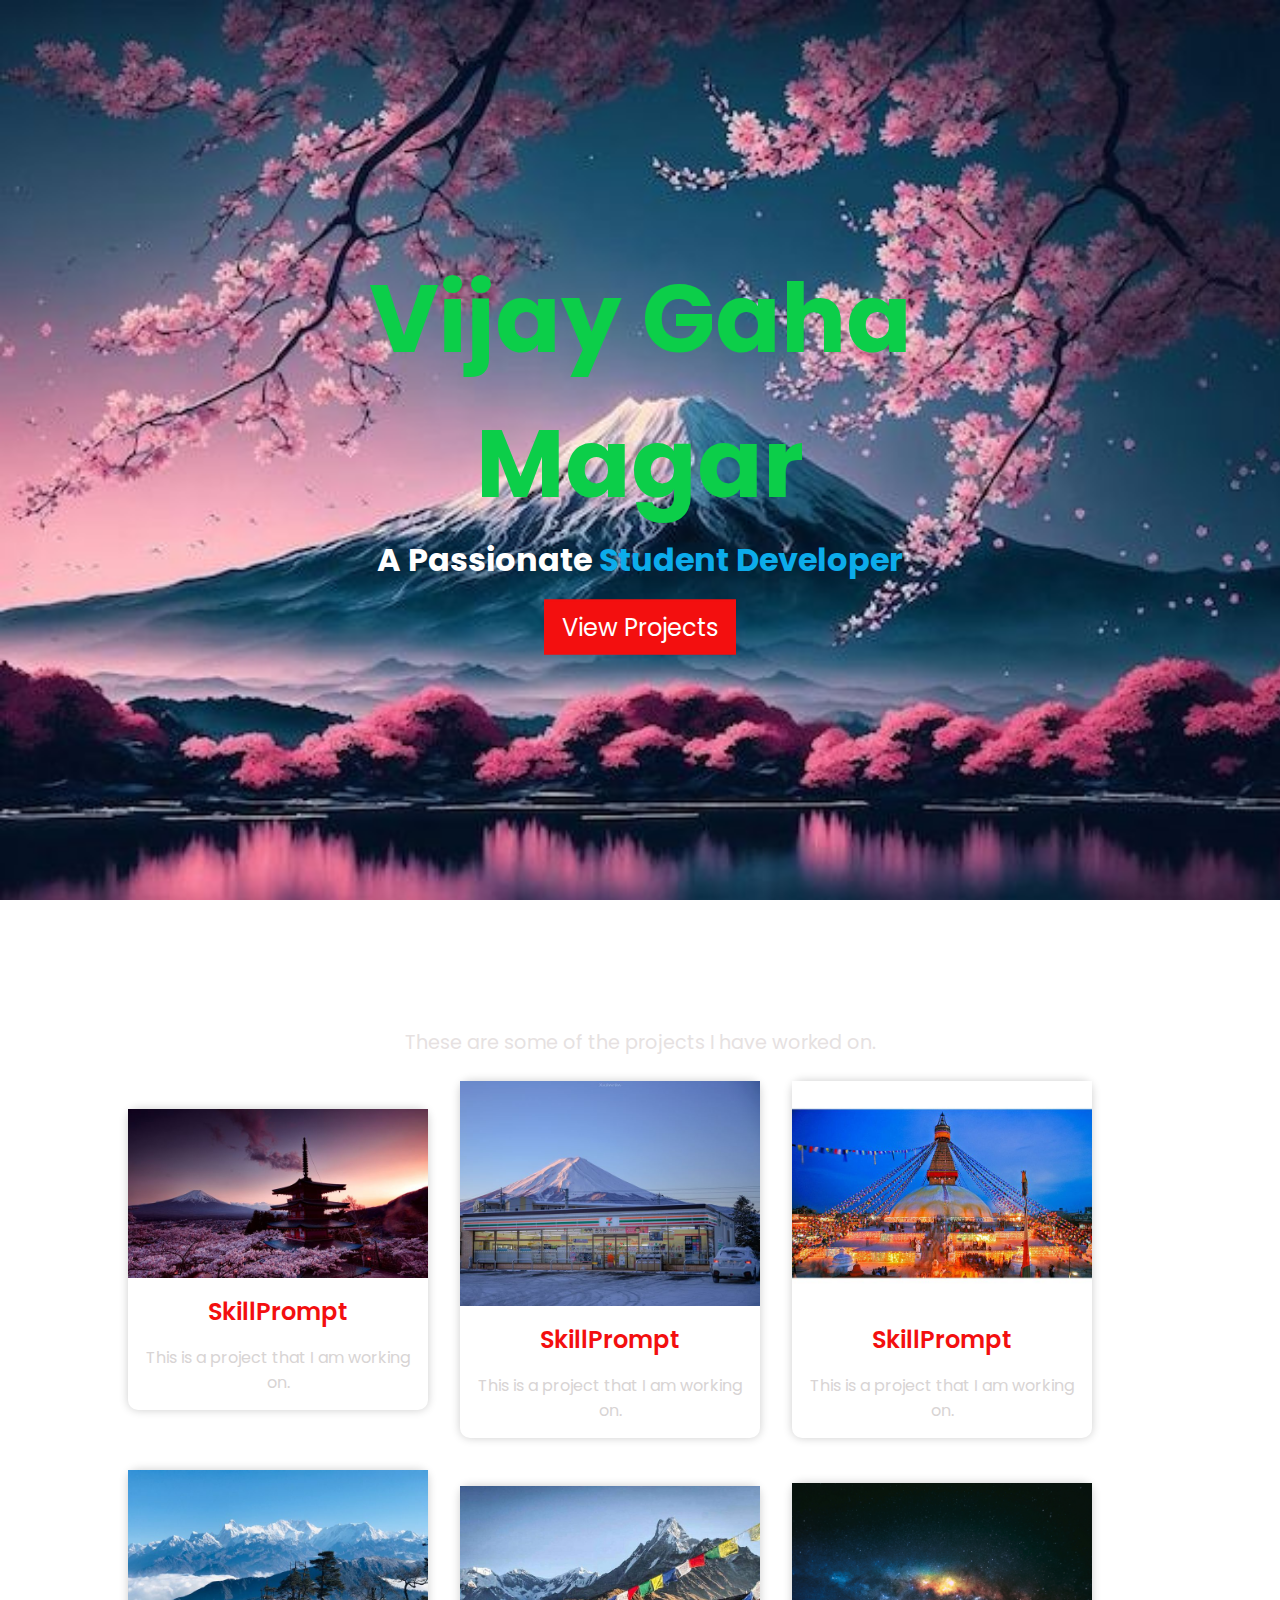
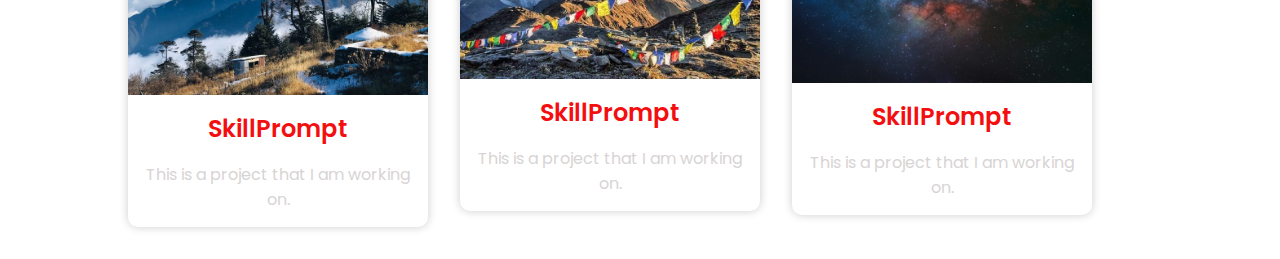
<file: index.html>
<!DOCTYPE html>
<html lang="en">
  <head>
    <meta charset="UTF-8" />
    <meta name="viewport" content="width=device-width, initial-scale=1.0" />
    <title>Vijay's portfolio</title>

    <link rel="preconnect" href="https://fonts.googleapis.com" />
    <link rel="preconnect" href="https://fonts.gstatic.com" crossorigin />
    <link
      href="https://fonts.googleapis.com/css2?family=Poppins:ital,wght@0,100;0,200;0,300;0,400;0,500;0,600;0,700;0,800;0,900;1,100;1,200;1,300;1,400;1,500;1,600;1,700;1,800;1,900&display=swap"
      rel="stylesheet"
    />

    <link rel="stylesheet" href="styles.css" />
    <link rel="stylesheet" href="fonts.css" />
  </head>
  <body>
    <section class="hero poppins-bold">
      <div>
        <h1 class="poppins-extrabold-">Vijay Gaha Magar</h1>
        <p>A Passionate <span class="developer">Student Developer</span></p>
        <a href="#projects">
          <button class="poppins-regular" id="view-projects">
            View Projects
          </button>
        </a>
      </div>
    </section>

    <section class="social-links">
      <a href="https://github.com/baijanathTharu" target="_blank">
        <img src="./files/github.svg" alt="github icon" />
      </a>
      <a href="https://www.linkedin.com/in/bntharu/" target="_blank">
        <img src="./files/linkedin.svg" alt="linkedin icon" />
      </a>
    </section>

    <!-- projects start -->

    <section class="projects" id="projects">
      <h2 class="poppins-bold">PROJECTS</h2>
      <p class="poppins-regular projects-text">
        These are some of the projects I have worked on.
      </p>

      <div class="projects-container">
        <div class="project-card">
          <img src="./files/Japan Nature Wallpaper 4K Ideas.jpeg" alt="project image" />
          <h3 class="poppins-semibold">SkillPrompt</h3>
          <p class="poppins-regular">This is a project that I am working on.</p>
        </div>
        <div class="project-card">
          <img src="./files/download.jpeg" alt="project image" />
          <h3 class="poppins-semibold">SkillPrompt</h3>
          <p class="poppins-regular">This is a project that I am working on.</p>
        </div>
        <div class="project-card">
          <img src="./files/Nepal Tourism Vs Exports_ FY 2017-18 Review - NepaliSansar.jpeg" alt="project image" />
          <h3 class="poppins-semibold">SkillPrompt</h3>
          <p class="poppins-regular">This is a project that I am working on.</p>
        </div>
        <div class="project-card">
          <img src="./files/Nepal.jpeg" alt="project image" />
          <h3 class="poppins-semibold">SkillPrompt</h3>
          <p class="poppins-regular">This is a project that I am working on.</p>
        </div>
        <div class="project-card">
          <img src="./files/@sherpa_himalaya _ Linktree.jpeg" alt="project image" />
          <h3 class="poppins-semibold">SkillPrompt</h3>
          <p class="poppins-regular">This is a project that I am working on.</p>
        </div>
        <div class="project-card">
          <img src="./files/galaxy.jpg" alt="project image" />
          <h3 class="poppins-semibold">SkillPrompt</h3>
          <p class="poppins-regular">This is a project that I am working on.</p>
        </div>
      </div>
    </section>
    <!-- projects ends -->

    <script src="script.js"></script>
  </body>
</html>
</file>
<file: styles.css>
* {
  margin: 0;
  padding: 0;
  box-sizing: border-box;
}

body {
  font-family: "Poppins", sans-serif;
  font-weight: 400;
  font-style: normal;

  background-image: url("./files/Premium Photo _ Spring cherry blossom with Mount Fuji in the background Generative ai.jpeg");
  background-repeat: no-repeat;
  background-size: cover;
  background-attachment: fixed;
  height: 100vh;

  overflow-x: hidden;
}

.hero {
  width: 100%;
  height: 100%;
  position: relative;
  text-align: center;
}

.hero div {
  position: absolute;
  top: 50%;
  left: 50%;
  transform: translate(-50%, -50%);
}

.hero div h1 {
  font-size: 6rem;
  color: #0cce49;
}

.hero div p {
  font-size: 2rem;
  color: #fff;
}

.developer {
  color: #0caceb;
}

.hero div button {
  font-size: 1.5rem;
  padding: 0.5rem 1rem;
  margin-top: 1rem;
  border: 2px solid #f30f0f;
  cursor: pointer;

  transition: background-color 0.2s linear, color 0.2s linear;

  background-color: #f30f0f;
  color: #fff;

  animation: scale-btn 2s linear infinite;
}

.hero div button:hover {
  background-color: #fff;
  color: #f30f0f;
}

@keyframes scale-btn {
  0% {
    transform: scale(1);
  }
  50% {
    transform: scale(1.1);
  }
  100% {
    transform: scale(1);
  }
}

/* social links */

.social-links {
  display: flex;
  flex-direction: column;
  justify-content: center;
  align-items: center;
  gap: 1rem;
  position: fixed;
  top: 50%;
  transform: translateY(-50%);
  right: 0;

  width: 5rem;
  height: fit-content;
  opacity: 0;
  transition: opacity 0.2s linear, transform 0.2s linear;
}

.social-links img {
  width: 50px;
  height: 50px;
}

.social-links a {
  transition: transform 0.2s linear;
}

.social-links a:hover {
  transform: scale(1.2);
}

/* social links ends */

/* projects */

.projects {
  min-height: 100vh;
  width: 100%;
  padding: 2rem;
  background-image: url("./files/universe.jpg");
  background-repeat: no-repeat;
  background-size: cover;
  background-attachment: fixed;
}

.projects h2 {
  font-size: 3rem;
  text-align: center;
  color: #fff;
}

.projects .projects-text {
  text-align: center;
  padding: 0.5rem;
  margin: 1rem;
  font-size: 1.2rem;
  color: #e6e1e1;
}

.projects .projects-container {
  display: flex;
  align-items: center;
  flex-wrap: wrap;
  gap: 2rem;
  max-width: 1024px;
  margin: 0 auto;
  margin-top: 1rem;
}

.projects .project-card {
  display: flex;
  flex-direction: column;
  align-items: center;
  gap: 1rem;
  width: 300px;

  height: auto;
  background-color: #fff;
  border-radius: 10px;

  transition: transform 0.2s linear;
  box-shadow: 0 0 10px rgba(0, 0, 0, 0.2);
}

.projects .project-card h3 {
  font-size: 1.5rem;
  color: #f30f0f;
}

.projects .project-card img {
  width: 100%;
  height: 100%;
}

.projects .project-card p {
  text-align: center;
  padding: 15px;
  padding-top: 0;
  color: #d8d4d4;
}

.projects .project-card:hover {
  transform: scale(1.1);
  cursor: pointer;
}

/* projects ends */

/* media queries  */

@media screen and (max-width: 768px) {
  .social-links {
    display: none;
  }
}

@media screen and (max-width: 1024px) {
  .projects .projects-container {
    justify-content: center;
  }
}

@media screen and (max-width: 768px) {
  .hero div h1 {
    font-size: 4rem;
  }
  .hero div p {
    font-size: 1.5rem;
  }
}

@media screen and (max-width: 425px) {
  .hero div h1 {
    font-size: 3rem;
  }
  .hero div p {
    font-size: 1.2rem;
  }
}

/* media queries ends */
</file>
<file: fonts.css>
poppins-thin {
  font-family: "Poppins", sans-serif;
  font-weight: 100;
  font-style: normal;
}

.poppins-extralight {
  font-family: "Poppins", sans-serif;
  font-weight: 200;
  font-style: normal;
}

.poppins-light {
  font-family: "Poppins", sans-serif;
  font-weight: 300;
  font-style: normal;
}

.poppins-regular {
  font-family: "Poppins", sans-serif;
  font-weight: 400;
  font-style: normal;
}

.poppins-medium {
  font-family: "Poppins", sans-serif;
  font-weight: 500;
  font-style: normal;
}

.poppins-semibold {
  font-family: "Poppins", sans-serif;
  font-weight: 600;
  font-style: normal;
}

.poppins-bold {
  font-family: "Poppins", sans-serif;
  font-weight: 700;
  font-style: normal;
}

.poppins-extrabold {
  font-family: "Poppins", sans-serif;
  font-weight: 800;
  font-style: normal;
}

.poppins-black {
  font-family: "Poppins", sans-serif;
  font-weight: 900;
  font-style: normal;
}

.poppins-thin-italic {
  font-family: "Poppins", sans-serif;
  font-weight: 100;
  font-style: italic;
}

.poppins-extralight-italic {
  font-family: "Poppins", sans-serif;
  font-weight: 200;
  font-style: italic;
}

.poppins-light-italic {
  font-family: "Poppins", sans-serif;
  font-weight: 300;
  font-style: italic;
}

.poppins-regular-italic {
  font-family: "Poppins", sans-serif;
  font-weight: 400;
  font-style: italic;
}

.poppins-medium-italic {
  font-family: "Poppins", sans-serif;
  font-weight: 500;
  font-style: italic;
}

.poppins-semibold-italic {
  font-family: "Poppins", sans-serif;
  font-weight: 600;
  font-style: italic;
}

.poppins-bold-italic {
  font-family: "Poppins", sans-serif;
  font-weight: 700;
  font-style: italic;
}

.poppins-extrabold-italic {
  font-family: "Poppins", sans-serif;
  font-weight: 800;
  font-style: italic;
}

.poppins-black-italic {
  font-family: "Poppins", sans-serif;
  font-weight: 900;
  font-style: italic;
}
</file>
